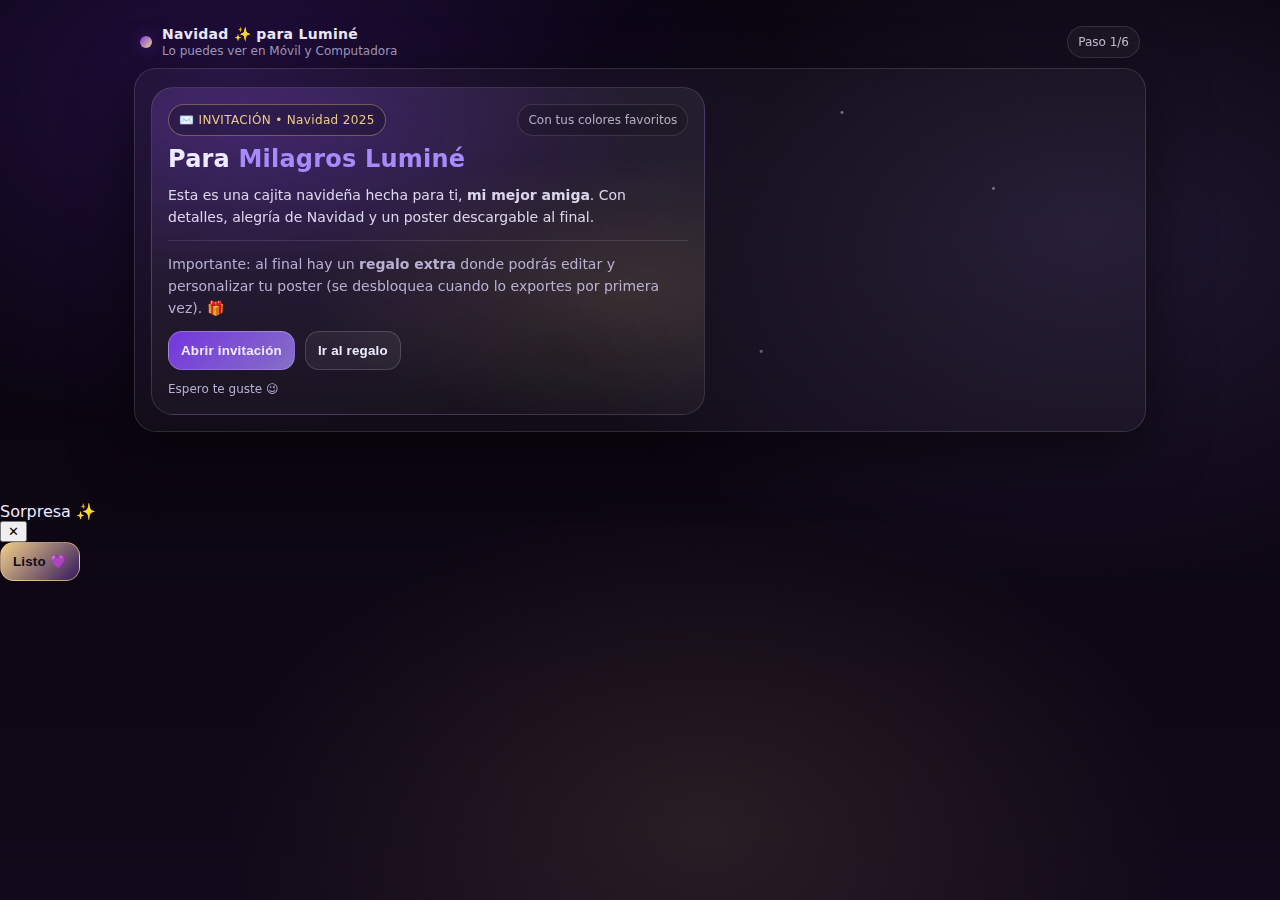
<file: index.html>
<!doctype html>
<html lang="es">
<head>
  <meta charset="utf-8" />
  <meta name="viewport" content="width=device-width,initial-scale=1" />
  <meta name="theme-color" content="#12091a" />
  <title>Para Luminé ✨</title>

  <!-- Open Graph / Social preview (WhatsApp, FB, etc.) -->
  <meta property="og:type" content="website" />
  <meta property="og:title" content="Navidad para Milagros Luminé ✨" />
  <meta property="og:description" content="Una web navideña interactiva con poster descargable 🎄💜" />
  <meta property="og:url" content="https://github.com/RaizorCap/LumineNavidad.git" />
  <meta property="og:image" content="https://github.com/RaizorCap/LumineNavidad.git/social-preview.png" />
  <meta property="og:image:width" content="1200" />
  <meta property="og:image:height" content="630" />

  <!-- Twitter Card -->
  <meta name="twitter:card" content="summary_large_image" />
  <meta name="twitter:title" content="Navidad para Milagros Luminé ✨" />
  <meta name="twitter:description" content="Una web navideña interactiva con poster descargable 🎄💜" />
  <meta name="twitter:image" content="https://github.com/RaizorCap/LumineNavidad.git/social-preview.png" />

  <!-- PWA -->
  <link rel="manifest" href="manifest.webmanifest" />
  <link rel="apple-touch-icon" href="icon-192.png" />
  <meta name="apple-mobile-web-app-capable" content="yes" />
  <meta name="apple-mobile-web-app-status-bar-style" content="black-translucent" />

  <link rel="stylesheet" href="styles.css" />
</head>

<body>
  <div class="wrap">
    <header class="topbar">
      <div class="brand">
        <span class="brandDot" aria-hidden="true"></span>
        <div>
          <div class="brandTitle">Navidad ✨ para Luminé</div>
          <div class="brandSub">Lo puedes ver en Móvil y Computadora</div>
        </div>
      </div>
      <div class="stepPill" id="stepPill">Paso 1/6</div>
    </header>

    <main class="stage" aria-live="polite">
      <div class="snow" aria-hidden="true"></div>

      <!-- PASO 1 -->
      <section class="screen active" data-step="1">
        <div class="grid one">
          <div class="card invitation">
            <div class="sealRow">
              <span class="seal">✉️ INVITACIÓN • Navidad 2025</span>
              <span class="miniTag">Con tus colores favoritos</span>
            </div>

            <h1 class="h1">
              Para <span class="accent">Milagros Luminé</span>
            </h1>

            <p class="p">
              Esta es una cajita navideña hecha para ti, <b>mi mejor amiga</b>.
              Con detalles, alegría de Navidad y un poster descargable al final.
            </p>

            <div class="divider"></div>

            <p class="p soft">
              Importante: al final hay un <b>regalo extra</b> donde podrás editar y personalizar tu poster
              (se desbloquea cuando lo exportes por primera vez). 🎁
            </p>

            <div class="btnRow">
              <button class="btn primary" id="goGift">Abrir invitación</button>
              <button class="btn" id="quickStart">Ir al regalo</button>
            </div>

            <p class="hint">Espero te guste 😉</p>
          </div>

        </div>
      </section>

      <!-- PASO 2 -->
      <section class="screen" data-step="2">
        <div class="grid two">
          <div class="card">
            <h2 class="h1">Un regalo navideño para ti 🎁</h2>
            <p class="p">Toca el regalo para abrirlo. Cuando se abra, se desbloquea lo demás.</p>

            <div class="giftWrap">
              <div class="gift" id="gift" role="button" aria-label="Abrir regalo" tabindex="0">
                <div class="giftLid"></div>
                <div class="giftBox"></div>
                <div class="giftRibbonV"></div>
                <div class="giftRibbonH"></div>
                <div class="giftBow" aria-hidden="true"></div>
              </div>

              <div class="revealBadge" id="revealBadge" aria-hidden="true">
                ✨ Desbloqueado ✨
              </div>
            </div>

            <div class="btnRow">
              <button class="btn gold" id="openGift">Abrir regalo</button>
              <button class="btn" id="skipGift">Ya está abierto →</button>
            </div>

            <p class="hint" id="giftHint">Al abrirlo, pasas al paso 3.</p>
          </div>

          <aside class="card">
            <h2 class="h2">Una regla</h2>
            <p class="p soft">
              La edición/personalización está guardada como “extra”.
              Primero vive la web completa, luego se desbloquea el estudio. ✨
            </p>
          </aside>
        </div>
      </section>

      <!-- PASO 3 -->
      <section class="screen" data-step="3">
        <div class="grid one">
          <div class="card">
            <h2 class="h1">Momentitos para Luminé ✨</h2>
            <p class="p">
              Adelante descubre lo que hay en esta parte.
            </p>

            <div class="microGrid">
              <div class="microCard">
                <div class="microTitle">🎁 Tarjetas sorpresa</div>
                <div class="microSub">Toca una tarjeta para revelar.</div>

                <div class="flipGrid" id="flipGrid">
                  <button class="flipCard" type="button">
                    <span class="flipInner">
                      <span class="flipFront">🎄 Sorpresa 1</span>
                      <span class="flipBack" id="cardBack1"></span>
                    </span>
                  </button>
                  <button class="flipCard" type="button">
                    <span class="flipInner">
                      <span class="flipFront">✨ Sorpresa 2</span>
                      <span class="flipBack" id="cardBack2"></span>
                    </span>
                  </button>
                  <button class="flipCard" type="button">
                    <span class="flipInner">
                      <span class="flipFront">💜 Sorpresa 3</span>
                      <span class="flipBack" id="cardBack3"></span>
                    </span>
                  </button>
                  <button class="flipCard" type="button">
                    <span class="flipInner">
                      <span class="flipFront">🌟 Sorpresa 4</span>
                      <span class="flipBack" id="cardBack4"></span>
                    </span>
                  </button>
                  <button class="flipCard" type="button">
                    <span class="flipInner">
                      <span class="flipFront">☃️ Sorpresa 5</span>
                      <span class="flipBack" id="cardBack5"></span>
                    </span>
                  </button>
                  <button class="flipCard" type="button">
                    <span class="flipInner">
                      <span class="flipFront">🎀 Sorpresa 6</span>
                      <span class="flipBack" id="cardBack6"></span>
                    </span>
                  </button>
                </div>

                
              </div>

              <div class="microCard">
                <div class="microTitle">🧠 Modo UNMSM</div>
                <div class="microSub">Ánimo apoyo y calma eso busco darte.</div>

                <div class="pepTalkBox">
                  <div class="pepTalkOut" id="pepTalkOut">Presiona “Dame ánimo” 💜</div>
                  <div class="btnRow">
                    <button class="btn primary" id="pepTalkBtn">Dame ánimo</button>
                    <button class="btn" id="copyPepTalk">Copiar</button>
                  </div>
                </div>

                <div class="divider"></div>

                <div class="microTitle">🫶 Cuando dudes</div>
                <div class="microSub">Recuerda siempre:.</div>

                <div class="pepTalkBox">
                  <div class="pepTalkOut" id="doubtOut">Presiona “Cuando dudes” ✨</div>
                  <div class="btnRow">
                    <button class="btn gold" id="doubtBtn">Cuando dudes</button>
                    <button class="btn" id="resetDoubts">Reiniciar</button>
                  </div>
                </div>
              </div>
            </div>

            <div class="divider"></div>

            <div class="energyBox">
              <div class="energyTop">
                <div>
                  <div class="microTitle">⚡ Medidor de energía</div>
                  <div class="microSub">¿Cómo está hoy la energía de la Srta. Luminé?</div>
                </div>
                <div class="energyValue" id="energyValue">70%</div>
              </div>

              <input id="energyRange" type="range" min="0" max="100" value="70" />
              <div class="energyLine" id="energyLine">Estás fuerte. A tu ritmo, pero firme. 💜</div>
            </div>

            <div class="btnRow">
              <button class="btn primary" id="goLetter">Seguir → carta y fotos</button>
            </div>
          </div>
        </div>
      </section>

      <!-- PASO 4 -->
      <section class="screen" data-step="4">
        <div class="grid two">
          <div class="card">
            <h2 class="h1">Carta navideña ✨</h2>
            <p class="p">
              Aquí está tu carta. La edición se desbloquea al final (cuando exportes el poster por primera vez).
            </p>

            <div class="lockBanner">
              🔒 Edición bloqueada por ahora — se desbloquea al final como regalo extra.
            </div>

            <div class="photos">
              <div class="photoCard">
                <div class="photoHead">
                  <div class="photoTitle">📷 Luminé</div>
                  <div class="photoMeta"></div>
                </div>
                <img class="photo" id="imgLumine" alt="Foto de Luminé" />
                <div class="fileRow">
                  <input type="file" id="fileLumine" accept="image/*" class="lockable" disabled />
                </div>

                <label class="switchRow">
                  <input type="checkbox" id="enhanceLumine" class="lockable" checked disabled />
                  <span>Realzar foto de Luminé (suave)</span>
                </label>
              </div>

              <div class="photoCard">
                <div class="photoHead">
                  <div class="photoTitle">📷 Yo</div>
                  <div class="photoMeta"></div>
                </div>
                <img class="photo" id="imgMe" alt="Mi foto" />
                <div class="fileRow">
                  <input type="file" id="fileMe" accept="image/*" class="lockable" disabled />
                </div>
              </div>
            </div>

            <div class="divider"></div>

            <div class="formGrid">
              <div>
                <label class="label">Firma</label>
                <input class="input lockable" id="fromName" disabled />
              </div>
              <div>
                <label class="label">Frase revelación</label>
                <input class="input lockable" id="revealLine" disabled />
              </div>
            </div>

            <div class="formGrid mt12">
              <div>
                <label class="label">Meta/carrera (opcional)</label>
                <input class="input lockable" id="goalLine" disabled />
              </div>
              <div>
                <label class="label">Sello corto</label>
                <input class="input lockable" id="sealLine" disabled />
              </div>
            </div>

            <label class="switchRow">
              <input type="checkbox" id="srtaMode" class="lockable" checked disabled />
              <span>Usar sello “Srta. Luminé” en el poster</span>
            </label>

            <label class="label mt12">Mensaje largo</label>
            <textarea id="message" class="textarea lockable" disabled></textarea>

            <div class="btnRow">
              <button class="btn primary" id="goPoster">Ir al poster</button>
            </div>
          </div>

          <aside class="card">
            <h2 class="h2">Frases (para el poster)</h2>
            <p class="p soft">Se verán en el poster final. Por ahora solo lectura:</p>

            <div class="phrases">
              <div class="phraseRow"><span class="chip">1</span><input class="input lockable" id="phrase1" disabled /></div>
              <div class="phraseRow"><span class="chip">2</span><input class="input lockable" id="phrase2" disabled /></div>
              <div class="phraseRow"><span class="chip">3</span><input class="input lockable" id="phrase3" disabled /></div>
              <div class="phraseRow"><span class="chip">4</span><input class="input lockable" id="phrase4" disabled /></div>
            </div>
          </aside>
        </div>
      </section>

      <!-- PASO 5 -->
      <section class="screen" data-step="5">
        <div class="grid one">
          <div class="card">
            <h2 class="h1">Poster descargable 🎄</h2>
            <p class="p">
              Presiona <b>Generar</b> para actualizar el poster.
              Luego puedes <b>Descargar</b> o <b>Compartir</b>.
              Al exportarlo por primera vez, se desbloquea el <b>regalo extra</b>.
            </p>

            <div class="canvasWrap">
              <canvas id="poster" width="1200" height="1600" aria-label="Poster navideño"></canvas>
            </div>

            <div class="btnRow">
              <button class="btn primary" id="genPoster">Generar</button>
              <button class="btn gold" id="downloadPoster">Descargar PNG</button>
              <button class="btn" id="sharePoster">Compartir</button>
              <button class="btn" id="backToLetter">Volver</button>
            </div>

            <div class="bonusLocked" id="bonusLocked">
              🔒 Regalo extra (edición) se desbloquea después de la primera exportación.
            </div>

            <div class="btnRow">
              <button class="btn primary" id="goBonus" style="display:none;">🎁 Abrir regalo extra: Estudio de edición</button>
            </div>

            <div class="shareHint" id="shareHint" aria-live="polite"></div>
          </div>
        </div>
      </section>

      <!-- PASO 6 -->
      <section class="screen" data-step="6">
        <div class="grid two">
          <div class="card">
            <h2 class="h1">🎁 Regalo extra: Estudio de edición</h2>
            <p class="p">Aquí ya puedes personalizar y todo saldrá reflejado en la imagen descargable.</p>

            <div class="divider"></div>

            <div class="formGrid">
              <div>
                <label class="label">Nombre en el poster</label>
                <input class="input" id="displayNameBonus" />
              </div>
              <div>
                <label class="label">Firma</label>
                <input class="input" id="fromNameBonus" />
              </div>
            </div>

            <div class="formGrid mt12">
              <div>
                <label class="label">Frase revelación</label>
                <input class="input" id="revealLineBonus" />
              </div>
              <div>
                <label class="label">Meta/carrera</label>
                <input class="input" id="goalLineBonus" />
              </div>
            </div>

            <div class="formGrid mt12">
              <div>
                <label class="label">Sello corto</label>
                <input class="input" id="sealLineBonus" />
              </div>
              <div>
                <label class="label">Nivel de brillo (0–100)</label>
                <input class="input" id="glitterBonus" type="number" min="0" max="100" />
              </div>
            </div>

            <div class="formGrid mt12">
              <div>
                <label class="label">Nombre de la gatita (opcional)</label>
                <input class="input" id="catNameBonus" placeholder="Ej: Mishi / Luna / (lo que quieras)" />
              </div>
              <div></div>
            </div>

            <label class="switchRow">
              <input type="checkbox" id="srtaModeBonus" />
              <span>Usar “Srta. Luminé”</span>
            </label>

            <label class="switchRow">
              <input type="checkbox" id="pawModeBonus" />
              <span>Activar huellitas 🐾</span>
            </label>

            <label class="switchRow">
              <input type="checkbox" id="enhanceLumineBonus" />
              <span>Realzar foto de Luminé (suave)</span>
            </label>

            <div class="divider"></div>

            <label class="label">Tu frase de apoyo</label>
            <textarea class="textarea" id="promiseBonus"></textarea>

            <label class="label mt12">Mensaje largo</label>
            <textarea class="textarea" id="messageBonus"></textarea>

            <div class="divider"></div>

            <h3 class="h2">Frases cortas</h3>
            <div class="phrases">
              <div class="phraseRow"><span class="chip">1</span><input class="input" id="phrase1Bonus" /></div>
              <div class="phraseRow"><span class="chip">2</span><input class="input" id="phrase2Bonus" /></div>
              <div class="phraseRow"><span class="chip">3</span><input class="input" id="phrase3Bonus" /></div>
              <div class="phraseRow"><span class="chip">4</span><input class="input" id="phrase4Bonus" /></div>
            </div>

            <div class="divider"></div>

            <h3 class="h2">Cambiar fotos (opcional)</h3>
            <div class="photos">
              <div class="photoCard">
                <div class="photoHead"><div class="photoTitle">📷 Luminé</div><div class="photoMeta">1:1</div></div>
                <div class="fileRow"><input type="file" id="fileLumineBonus" accept="image/*" /></div>
              </div>
              <div class="photoCard">
                <div class="photoHead"><div class="photoTitle">📷 Yo</div><div class="photoMeta">1:1</div></div>
                <div class="fileRow"><input type="file" id="fileMeBonus" accept="image/*" /></div>
              </div>
            </div>

            <div class="btnRow">
              <button class="btn primary" id="backToPoster">Volver al poster</button>
            </div>
          </div>

          <aside class="card">
            <h2 class="h2">¿Qué se actualiza?</h2>
            <ul class="list">
              <li>Nombre en poster, firma, frases y mensaje</li>
              <li>Promesa de amistad</li>
              <li>Brillo + huellitas + nombre de gatita</li>
              <li>Fotos (si quiere jugar)</li>
            </ul>
          </aside>
        </div>
      </section>

      
    </main>
  </div>

  <!-- Modal: Tarjetas sorpresa -->
<div class="modal" id="surpriseModal" aria-hidden="true">
  <div class="modalDialog" role="dialog" aria-modal="true" aria-labelledby="surpriseModalTitle">
    <div class="modalHead">
      <div class="modalTitle" id="surpriseModalTitle">Sorpresa ✨</div>
      <button class="modalClose" id="surpriseModalClose" type="button" aria-label="Cerrar">✕</button>
    </div>

    <div class="modalBody" id="surpriseModalBody"></div>

    <div class="modalActions">
      <button class="btn gold" id="surpriseModalOk" type="button">Listo 💜</button>
    </div>
  </div>
</div>

  <script src="app.js"></script>
    

</body>
</html>
</file>
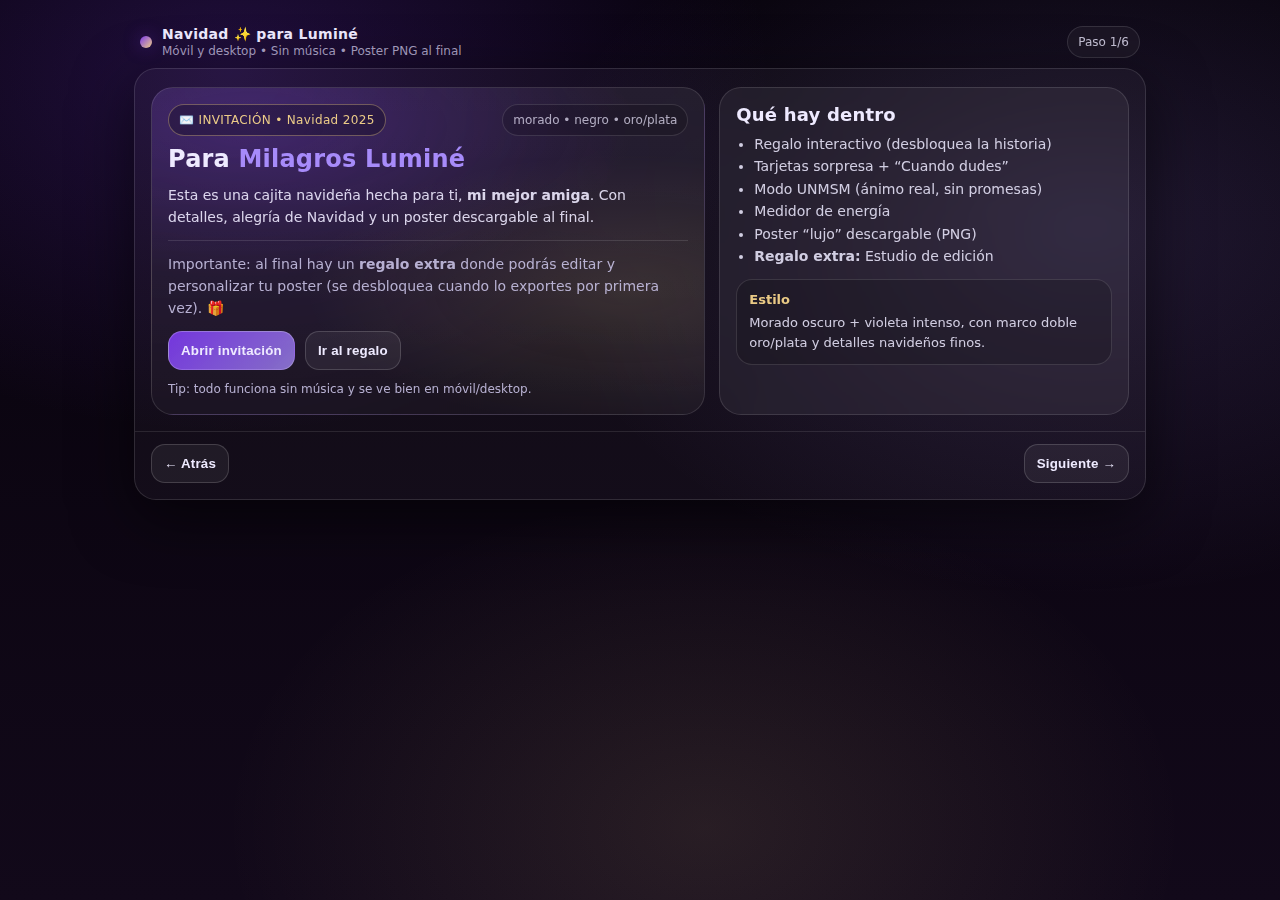
<file: index2.html>
<!doctype html>
<html lang="es">
<head>
  <meta charset="utf-8" />
  <meta name="viewport" content="width=device-width,initial-scale=1" />
  <meta name="theme-color" content="#12091a" />
  <title>Navidad para Luminé ✨</title>
  <link rel="stylesheet" href="styles.css" />
</head>
<body>
  <div class="wrap">
    <header class="topbar">
      <div class="brand">
        <span class="brandDot" aria-hidden="true"></span>
        <div>
          <div class="brandTitle">Navidad ✨ para Luminé</div>
          <div class="brandSub">Móvil y desktop • Sin música • Poster PNG al final</div>
        </div>
      </div>
      <div class="stepPill" id="stepPill">Paso 1/6</div>
    </header>

    <main class="stage" aria-live="polite">
      <div class="snow" aria-hidden="true"></div>

      <!-- PASO 1 -->
      <section class="screen active" data-step="1">
        <div class="grid">
          <div class="card invitation">
            <div class="sealRow">
              <span class="seal">✉️ INVITACIÓN • Navidad 2025</span>
              <span class="miniTag">morado • negro • oro/plata</span>
            </div>

            <h1 class="h1">
              Para <span class="accent">Milagros Luminé</span>
            </h1>

            <p class="p">
              Esta es una cajita navideña hecha para ti, <b>mi mejor amiga</b>.
              Con detalles, alegría de Navidad y un poster descargable al final.
            </p>

            <div class="divider"></div>

            <p class="p soft">
              Importante: al final hay un <b>regalo extra</b> donde podrás editar y personalizar tu poster
              (se desbloquea cuando lo exportes por primera vez). 🎁
            </p>

            <div class="btnRow">
              <button class="btn primary" id="goGift">Abrir invitación</button>
              <button class="btn" id="quickStart">Ir al regalo</button>
            </div>

            <p class="hint">Tip: todo funciona sin música y se ve bien en móvil/desktop.</p>
          </div>

          <aside class="card">
            <h2 class="h2">Qué hay dentro</h2>
            <ul class="list">
              <li>Regalo interactivo (desbloquea la historia)</li>
              <li>Tarjetas sorpresa + “Cuando dudes”</li>
              <li>Modo UNMSM (ánimo real, sin promesas)</li>
              <li>Medidor de energía</li>
              <li>Poster “lujo” descargable (PNG)</li>
              <li><b>Regalo extra:</b> Estudio de edición</li>
            </ul>

            <div class="note">
              <div class="noteTitle">Estilo</div>
              <div class="noteText">
                Morado oscuro + violeta intenso, con marco doble oro/plata y detalles navideños finos.
              </div>
            </div>
          </aside>
        </div>
      </section>

      <!-- PASO 2 -->
      <section class="screen" data-step="2">
        <div class="grid">
          <div class="card">
            <h2 class="h1">Un regalo navideño para ti 🎁</h2>
            <p class="p">Toca el regalo para abrirlo. Cuando se abra, se desbloquea lo demás.</p>

            <div class="giftWrap">
              <div class="gift" id="gift" role="button" aria-label="Abrir regalo" tabindex="0">
                <div class="giftLid"></div>
                <div class="giftBox"></div>
                <div class="giftRibbonV"></div>
                <div class="giftRibbonH"></div>
                <div class="giftBow" aria-hidden="true"></div>
              </div>

              <div class="revealBadge" id="revealBadge" aria-hidden="true">
                ✨ Desbloqueado ✨
              </div>
            </div>

            <div class="btnRow">
              <button class="btn gold" id="openGift">Abrir regalo</button>
              <button class="btn" id="skipGift">Ya está abierto →</button>
            </div>

            <p class="hint" id="giftHint">Al abrirlo, pasas al paso 3.</p>
          </div>

          <aside class="card">
            <h2 class="h2">Una regla</h2>
            <p class="p soft">
              La edición/personalización está guardada como “extra”.
              Primero vive la web completa, luego se desbloquea el estudio. ✨
            </p>
          </aside>
        </div>
      </section>

      <!-- PASO 3 -->
      <section class="screen" data-step="3">
        <div class="grid">
          <div class="card">
            <h2 class="h1">Momentitos para Luminé ✨</h2>
            <p class="p">
              Tarjetitas sorpresa, ánimo para estudiar, y un botón especial “cuando dudes”.
            </p>

            <div class="microGrid">
              <div class="microCard">
                <div class="microTitle">🎁 Tarjetas sorpresa</div>
                <div class="microSub">Toca una tarjeta para revelar.</div>

                <div class="flipGrid" id="flipGrid">
                  <button class="flipCard" type="button">
                    <span class="flipInner">
                      <span class="flipFront">🎄 Sorpresa 1</span>
                      <span class="flipBack" id="cardBack1"></span>
                    </span>
                  </button>
                  <button class="flipCard" type="button">
                    <span class="flipInner">
                      <span class="flipFront">✨ Sorpresa 2</span>
                      <span class="flipBack" id="cardBack2"></span>
                    </span>
                  </button>
                  <button class="flipCard" type="button">
                    <span class="flipInner">
                      <span class="flipFront">💜 Sorpresa 3</span>
                      <span class="flipBack" id="cardBack3"></span>
                    </span>
                  </button>
                  <button class="flipCard" type="button">
                    <span class="flipInner">
                      <span class="flipFront">🌟 Sorpresa 4</span>
                      <span class="flipBack" id="cardBack4"></span>
                    </span>
                  </button>
                  <button class="flipCard" type="button">
                    <span class="flipInner">
                      <span class="flipFront">☃️ Sorpresa 5</span>
                      <span class="flipBack" id="cardBack5"></span>
                    </span>
                  </button>
                  <button class="flipCard" type="button">
                    <span class="flipInner">
                      <span class="flipFront">🎀 Sorpresa 6</span>
                      <span class="flipBack" id="cardBack6"></span>
                    </span>
                  </button>
                </div>

                <div class="btnRow">
                  <button class="btn" id="resetCards">Reiniciar tarjetas</button>
                </div>
              </div>

              <div class="microCard">
                <div class="microTitle">🧠 Modo UNMSM</div>
                <div class="microSub">Ánimo real (sin promesas): apoyo y calma.</div>

                <div class="pepTalkBox">
                  <div class="pepTalkOut" id="pepTalkOut">Presiona “Dame ánimo” 💜</div>
                  <div class="btnRow">
                    <button class="btn primary" id="pepTalkBtn">Dame ánimo</button>
                    <button class="btn" id="copyPepTalk">Copiar</button>
                  </div>
                </div>

                <div class="divider"></div>

                <div class="microTitle">🫶 Cuando dudes</div>
                <div class="microSub">Cumplidos reales (sin repetir hasta agotarse).</div>

                <div class="pepTalkBox">
                  <div class="pepTalkOut" id="doubtOut">Presiona “Cuando dudes” ✨</div>
                  <div class="btnRow">
                    <button class="btn gold" id="doubtBtn">Cuando dudes</button>
                    <button class="btn" id="resetDoubts">Reiniciar</button>
                  </div>
                </div>
              </div>
            </div>

            <div class="divider"></div>

            <div class="energyBox">
              <div class="energyTop">
                <div>
                  <div class="microTitle">⚡ Medidor de energía</div>
                  <div class="microSub">¿Cómo está hoy la energía de la Srta. Luminé?</div>
                </div>
                <div class="energyValue" id="energyValue">70%</div>
              </div>

              <input id="energyRange" type="range" min="0" max="100" value="70" />
              <div class="energyLine" id="energyLine">Estás fuerte. A tu ritmo, pero firme. 💜</div>
            </div>

            <div class="btnRow">
              <button class="btn primary" id="goLetter">Seguir → carta y fotos</button>
            </div>
          </div>

          <aside class="card">
            <h2 class="h2">Detalle gatuno 🐾</h2>
            <p class="p soft">
              Adoptó una gatita de la calle. En el poster final hay un modo opcional de “huellitas”.
              Se activa en el estudio de edición (regalo extra).
            </p>
          </aside>
        </div>
      </section>

      <!-- PASO 4 -->
      <section class="screen" data-step="4">
        <div class="grid">
          <div class="card">
            <h2 class="h1">Carta navideña ✨</h2>
            <p class="p">
              Aquí está tu carta. La edición se desbloquea al final (cuando exportes el poster por primera vez).
            </p>

            <div class="lockBanner">
              🔒 Edición bloqueada por ahora — se desbloquea al final como regalo extra.
            </div>

            <div class="photos">
              <div class="photoCard">
                <div class="photoHead">
                  <div class="photoTitle">📷 Luminé (Milagros)</div>
                  <div class="photoMeta">1:1 • bordes redondeados</div>
                </div>
                <img class="photo" id="imgLumine" alt="Foto de Luminé" />
                <div class="fileRow">
                  <input type="file" id="fileLumine" accept="image/*" class="lockable" disabled />
                </div>

                <label class="switchRow">
                  <input type="checkbox" id="enhanceLumine" class="lockable" checked disabled />
                  <span>Realzar foto de Luminé (suave)</span>
                </label>
              </div>

              <div class="photoCard">
                <div class="photoHead">
                  <div class="photoTitle">📷 Yo</div>
                  <div class="photoMeta">1:1 • bordes redondeados</div>
                </div>
                <img class="photo" id="imgMe" alt="Mi foto" />
                <div class="fileRow">
                  <input type="file" id="fileMe" accept="image/*" class="lockable" disabled />
                </div>
              </div>
            </div>

            <div class="divider"></div>

            <div class="formGrid">
              <div>
                <label class="label">Firma</label>
                <input class="input lockable" id="fromName" disabled />
              </div>
              <div>
                <label class="label">Frase revelación</label>
                <input class="input lockable" id="revealLine" disabled />
              </div>
            </div>

            <div class="formGrid mt12">
              <div>
                <label class="label">Meta/carrera (opcional)</label>
                <input class="input lockable" id="goalLine" disabled />
              </div>
              <div>
                <label class="label">Sello corto</label>
                <input class="input lockable" id="sealLine" disabled />
              </div>
            </div>

            <label class="switchRow">
              <input type="checkbox" id="srtaMode" class="lockable" checked disabled />
              <span>Usar sello “Srta. Luminé” en el poster</span>
            </label>

            <label class="label mt12">Mensaje largo</label>
            <textarea id="message" class="textarea lockable" disabled></textarea>

            <div class="btnRow">
              <button class="btn primary" id="goPoster">Ir al poster</button>
            </div>
          </div>

          <aside class="card">
            <h2 class="h2">Frases (para el poster)</h2>
            <p class="p soft">Se verán en el poster final. Por ahora solo lectura:</p>

            <div class="phrases">
              <div class="phraseRow"><span class="chip">1</span><input class="input lockable" id="phrase1" disabled /></div>
              <div class="phraseRow"><span class="chip">2</span><input class="input lockable" id="phrase2" disabled /></div>
              <div class="phraseRow"><span class="chip">3</span><input class="input lockable" id="phrase3" disabled /></div>
              <div class="phraseRow"><span class="chip">4</span><input class="input lockable" id="phrase4" disabled /></div>
            </div>
          </aside>
        </div>
      </section>

      <!-- PASO 5 -->
      <section class="screen" data-step="5">
        <div class="grid">
          <div class="card">
            <h2 class="h1">Poster “lujo” descargable 🎄</h2>
            <p class="p">
              Presiona <b>Generar</b> para actualizar el poster.
              Luego puedes <b>Descargar</b> o <b>Compartir</b>.
              Al exportarlo por primera vez, se desbloquea el <b>regalo extra</b>.
            </p>

            <div class="canvasWrap">
              <canvas id="poster" width="1200" height="1600" aria-label="Poster navideño"></canvas>
            </div>

            <div class="btnRow">
              <button class="btn primary" id="genPoster">Generar</button>
              <button class="btn gold" id="downloadPoster">Descargar PNG</button>
              <button class="btn" id="sharePoster">Compartir</button>
              <button class="btn" id="backToLetter">Volver</button>
            </div>

            <div class="bonusLocked" id="bonusLocked">
              🔒 Regalo extra (edición) se desbloquea después de la primera exportación.
            </div>

            <div class="btnRow">
              <button class="btn primary" id="goBonus" style="display:none;">🎁 Abrir regalo extra: Estudio de edición</button>
            </div>

            <div class="shareHint" id="shareHint" aria-live="polite"></div>
          </div>

          <aside class="card">
            <h2 class="h2">Contenido en el poster</h2>
            <ul class="list">
              <li>Marco doble oro/plata + guirnalda</li>
              <li>2 fotos por defecto (lumine.jpeg / rube.jpg)</li>
              <li>Promesa de amistad + mensaje largo</li>
              <li>Frases cortas decorativas</li>
              <li>Opcional: huellitas por la gatita 🐾 (bonus)</li>
            </ul>
          </aside>
        </div>
      </section>

      <!-- PASO 6 -->
      <section class="screen" data-step="6">
        <div class="grid">
          <div class="card">
            <h2 class="h1">🎁 Regalo extra: Estudio de edición</h2>
            <p class="p">Aquí ya puedes personalizar y todo saldrá reflejado en la imagen descargable.</p>

            <div class="divider"></div>

            <div class="formGrid">
              <div>
                <label class="label">Nombre en el poster</label>
                <input class="input" id="displayNameBonus" />
              </div>
              <div>
                <label class="label">Firma</label>
                <input class="input" id="fromNameBonus" />
              </div>
            </div>

            <div class="formGrid mt12">
              <div>
                <label class="label">Frase revelación</label>
                <input class="input" id="revealLineBonus" />
              </div>
              <div>
                <label class="label">Meta/carrera</label>
                <input class="input" id="goalLineBonus" />
              </div>
            </div>

            <div class="formGrid mt12">
              <div>
                <label class="label">Sello corto</label>
                <input class="input" id="sealLineBonus" />
              </div>
              <div>
                <label class="label">Nivel de brillo (0–100)</label>
                <input class="input" id="glitterBonus" type="number" min="0" max="100" />
              </div>
            </div>

            <div class="formGrid mt12">
              <div>
                <label class="label">Nombre de la gatita (opcional)</label>
                <input class="input" id="catNameBonus" placeholder="Ej: Mishi / Luna / (lo que quieras)" />
              </div>
              <div></div>
            </div>

            <label class="switchRow">
              <input type="checkbox" id="srtaModeBonus" />
              <span>Usar “Srta. Luminé”</span>
            </label>

            <label class="switchRow">
              <input type="checkbox" id="pawModeBonus" />
              <span>Activar huellitas 🐾</span>
            </label>

            <label class="switchRow">
              <input type="checkbox" id="enhanceLumineBonus" />
              <span>Realzar foto de Luminé (suave)</span>
            </label>

            <div class="divider"></div>

            <label class="label">Tu frase de apoyo (promesa de amistad)</label>
            <textarea class="textarea" id="promiseBonus"></textarea>

            <label class="label mt12">Mensaje largo</label>
            <textarea class="textarea" id="messageBonus"></textarea>

            <div class="divider"></div>

            <h3 class="h2">Frases cortas</h3>
            <div class="phrases">
              <div class="phraseRow"><span class="chip">1</span><input class="input" id="phrase1Bonus" /></div>
              <div class="phraseRow"><span class="chip">2</span><input class="input" id="phrase2Bonus" /></div>
              <div class="phraseRow"><span class="chip">3</span><input class="input" id="phrase3Bonus" /></div>
              <div class="phraseRow"><span class="chip">4</span><input class="input" id="phrase4Bonus" /></div>
            </div>

            <div class="divider"></div>

            <h3 class="h2">Cambiar fotos (opcional)</h3>
            <div class="photos">
              <div class="photoCard">
                <div class="photoHead"><div class="photoTitle">📷 Luminé</div><div class="photoMeta">1:1</div></div>
                <div class="fileRow"><input type="file" id="fileLumineBonus" accept="image/*" /></div>
              </div>
              <div class="photoCard">
                <div class="photoHead"><div class="photoTitle">📷 Yo</div><div class="photoMeta">1:1</div></div>
                <div class="fileRow"><input type="file" id="fileMeBonus" accept="image/*" /></div>
              </div>
            </div>

            <div class="btnRow">
              <button class="btn primary" id="backToPoster">Volver al poster</button>
            </div>
          </div>

          <aside class="card">
            <h2 class="h2">Qué se actualiza</h2>
            <ul class="list">
              <li>Nombre en poster, firma, frases y mensaje</li>
              <li>Promesa de amistad</li>
              <li>Brillo + huellitas + nombre de gatita</li>
              <li>Fotos (si quiere jugar)</li>
            </ul>
          </aside>
        </div>
      </section>

      <section class="navBar">
        <button class="btn" id="prev">← Atrás</button>
        <button class="btn" id="next">Siguiente →</button>
      </section>
    </main>
  </div>

  <script src="app.js"></script>
</body>
</html>
</file>
<file: styles.css>
:root{
  --bg0:#06020a;
  --bg1:#12091a;
  --ink:#eeeaff;
  --muted:#c3bddf;

  --purple:#7c3aed;
  --purple2:#a78bfa;
  --gold:#f6d58b;
  --silver:#d7d7e3;

  --card: rgba(255,255,255,.055);
  --stroke: rgba(255,255,255,.12);

  --shadow: 0 18px 60px rgba(0,0,0,.55);
  --r: 22px;
}

*{ box-sizing:border-box; }
html,body{ height:100%; }

body{
  margin:0;
  color:var(--ink);
  font-family: ui-sans-serif, system-ui, -apple-system, Segoe UI, Roboto, Arial;
  background:
    radial-gradient(900px 600px at 18% 8%, rgba(124,58,237,.22), transparent 60%),
    radial-gradient(900px 600px at 85% 25%, rgba(167,139,250,.15), transparent 62%),
    radial-gradient(800px 560px at 55% 92%, rgba(246,213,139,.10), transparent 60%),
    linear-gradient(180deg, var(--bg0), var(--bg1));
  overflow-x:hidden;
}

.wrap{
  max-width: 1040px;
  margin: 0 auto;
  padding: 16px 14px 70px;
}

.topbar{
  display:flex;
  align-items:center;
  justify-content:space-between;
  gap:12px;
  padding: 10px 6px;
}
.brand{ display:flex; align-items:center; gap:10px; }
.brandDot{
  width:12px;height:12px;border-radius:99px;
  background: linear-gradient(135deg, var(--purple), var(--gold));
  box-shadow: 0 0 18px rgba(124,58,237,.40);
}
.brandTitle{ font-weight:900; font-size: 14px; letter-spacing:.3px; }
.brandSub{ color: rgba(195,189,223,.85); font-size: 12px; margin-top: 2px; }

.stepPill{
  font-size:12px;
  color: rgba(238,234,255,.80);
  border: 1px solid var(--stroke);
  background: rgba(255,255,255,.04);
  padding: 8px 10px;
  border-radius: 999px;
  backdrop-filter: blur(10px);
}

.stage{
  position:relative;
  border: 1px solid var(--stroke);
  background: rgba(255,255,255,.03);
  border-radius: var(--r);
  box-shadow: var(--shadow);
  overflow:hidden;
}

.snow{
  position:absolute; inset:0;
  pointer-events:none;
  opacity:.55;
  background-image:
    radial-gradient(circle at 10% 15%, rgba(255,255,255,.8) 0 1px, transparent 2px),
    radial-gradient(circle at 45% 25%, rgba(255,255,255,.7) 0 1px, transparent 2px),
    radial-gradient(circle at 70% 12%, rgba(255,255,255,.7) 0 1px, transparent 2px),
    radial-gradient(circle at 85% 33%, rgba(255,255,255,.65) 0 1px, transparent 2px),
    radial-gradient(circle at 25% 60%, rgba(255,255,255,.55) 0 1px, transparent 2px),
    radial-gradient(circle at 62% 78%, rgba(255,255,255,.6) 0 1px, transparent 2px);
  animation: drift 10s linear infinite;
}
@keyframes drift{
  0%{ transform: translateY(-10px); }
  100%{ transform: translateY(18px); }
}
@media (prefers-reduced-motion: reduce){
  .snow{ animation:none; }
  .giftLid, .giftBox{ transition:none !important; }
  .flipInner{ transition:none !important; }
}

.screen{ display:none; padding: 18px 16px 16px; position:relative; }
.screen.active{ display:block; }

.grid{
  display:grid;
  grid-template-columns: 1.15fr .85fr;
  gap: 14px;
  align-items:stretch;
}
@media (max-width: 860px){
  .grid{ grid-template-columns: 1fr; }
  .topbar{ flex-direction:column; align-items:flex-start; }
}

.card{
  border: 1px solid var(--stroke);
  background: var(--card);
  border-radius: var(--r);
  padding: 16px;
  backdrop-filter: blur(12px);
}

.invitation{
  background:
    radial-gradient(620px 240px at 18% 12%, rgba(124,58,237,.22), transparent 62%),
    radial-gradient(520px 220px at 86% 62%, rgba(246,213,139,.12), transparent 62%),
    linear-gradient(180deg, rgba(255,255,255,.06), rgba(255,255,255,.03));
}

.sealRow{
  display:flex;
  justify-content:space-between;
  gap:10px;
  flex-wrap:wrap;
  margin-bottom: 10px;
}
.seal{
  display:inline-flex;
  align-items:center;
  gap:8px;
  padding:8px 10px;
  border-radius: 999px;
  background: rgba(0,0,0,.25);
  border: 1px solid rgba(246,213,139,.35);
  color: rgba(246,213,139,.95);
  font-size:12px;
  letter-spacing:.35px;
}
.miniTag{
  font-size:12px;
  color: rgba(238,234,255,.7);
  border: 1px solid rgba(255,255,255,.12);
  padding: 8px 10px;
  border-radius: 999px;
  background: rgba(0,0,0,.14);
}

.h1{ margin:0 0 10px; font-size: 24px; line-height:1.15; letter-spacing:.2px; }
.h2{ margin:0 0 8px; font-size: 18px; letter-spacing:.2px; }
.p{ margin:0 0 10px; line-height:1.58; font-size: 14px; color: rgba(238,234,255,.90); }
.p.soft{ color: rgba(195,189,223,.92); }
.accent{ color: var(--purple2); }

.divider{ height:1px; background: rgba(255,255,255,.12); margin: 12px 0; }

.hint{
  margin: 10px 0 0;
  font-size: 12px;
  color: rgba(195,189,223,.92);
  line-height:1.5;
}

.list{ margin: 0; padding-left: 18px; color: rgba(238,234,255,.86); line-height:1.6; font-size: 14px; }

.note{
  margin-top: 12px;
  border: 1px solid rgba(255,255,255,.12);
  border-radius: 16px;
  padding: 12px;
  background: rgba(0,0,0,.16);
}
.noteTitle{
  font-weight:800;
  font-size: 13px;
  color: rgba(246,213,139,.95);
  margin-bottom: 6px;
}
.noteText{ font-size: 13px; color: rgba(238,234,255,.86); line-height:1.5; }

.lockBanner{
  border: 1px solid rgba(246,213,139,.18);
  background: rgba(0,0,0,.20);
  color: rgba(246,213,139,.92);
  border-radius: 16px;
  padding: 10px 12px;
  font-weight: 800;
  font-size: 12px;
  margin-top: 10px;
}
.bonusLocked{
  margin-top: 12px;
  border: 1px solid rgba(255,255,255,.12);
  border-radius: 16px;
  padding: 12px;
  background: rgba(0,0,0,.16);
  color: rgba(195,189,223,.92);
  font-weight:800;
  font-size: 12px;
  line-height:1.5;
}

.btnRow{ display:flex; gap:10px; flex-wrap:wrap; margin-top: 12px; }
.btn{
  border: 1px solid rgba(255,255,255,.16);
  background: rgba(255,255,255,.06);
  color: var(--ink);
  padding: 11px 12px;
  border-radius: 14px;
  cursor:pointer;
  font-weight:800;
  letter-spacing:.2px;
  transition: transform .08s ease, background .15s ease, border-color .15s ease;
}
.btn:hover{ background: rgba(255,255,255,.09); border-color: rgba(255,255,255,.22); }
.btn:active{ transform: translateY(1px) scale(.99); }
.btn.primary{
  background: linear-gradient(135deg, rgba(124,58,237,.92), rgba(167,139,250,.76));
  border-color: rgba(255,255,255,.22);
}
.btn.gold{
  background: linear-gradient(135deg, rgba(246,213,139,.98), rgba(124,58,237,.34));
  color: #140a1c;
  border-color: rgba(246,213,139,.55);
}

.giftWrap{ display:grid; place-items:center; min-height: 280px; position:relative; }
.gift{
  position:relative;
  width: 200px;
  height: 168px;
  transform: translateY(4px);
  outline:none;
}
.gift:focus-visible{ box-shadow: 0 0 0 3px rgba(167,139,250,.35); border-radius: 18px; }
.giftBox{
  position:absolute; bottom:0; left:0; right:0;
  height: 126px;
  border-radius: 18px;
  background: linear-gradient(180deg, rgba(124,58,237,.86), rgba(30,12,45,.92));
  border: 1px solid rgba(255,255,255,.16);
  box-shadow: 0 20px 60px rgba(0,0,0,.55);
  transition: transform .35s ease;
}
.giftLid{
  position:absolute; top: 10px; left: -6px; right:-6px;
  height: 56px;
  border-radius: 16px;
  background: linear-gradient(180deg, rgba(167,139,250,.92), rgba(124,58,237,.72));
  border: 1px solid rgba(255,255,255,.16);
  transform-origin: left bottom;
  transition: transform .55s cubic-bezier(.2,.9,.1,1);
  box-shadow: 0 14px 35px rgba(0,0,0,.45);
}
.giftRibbonV, .giftRibbonH{
  position:absolute;
  background: linear-gradient(180deg, rgba(246,213,139,.98), rgba(215,215,227,.75));
  box-shadow: 0 0 18px rgba(246,213,139,.15);
}
.giftRibbonV{ width: 18px; top: 18px; bottom: 0; left: 50%; transform: translateX(-50%); border-radius: 10px; }
.giftRibbonH{ height: 18px; left:0; right:0; top: 60px; border-radius: 10px; }
.giftBow{
  position:absolute; top: 2px; left: 50%; transform: translateX(-50%);
  width: 56px; height: 30px;
  background:
    radial-gradient(circle at 25% 50%, rgba(246,213,139,.98) 0 12px, transparent 13px),
    radial-gradient(circle at 75% 50%, rgba(246,213,139,.98) 0 12px, transparent 13px),
    radial-gradient(circle at 50% 72%, rgba(246,213,139,.98) 0 6px, transparent 7px);
  filter: drop-shadow(0 10px 16px rgba(0,0,0,.35));
  opacity:.95;
}
.gift.open .giftLid{ transform: rotate(-26deg) translate(-24px, -14px); }
.gift.open .giftBox{ transform: translateY(6px); }

.revealBadge{
  position:absolute;
  bottom: 22px;
  padding: 10px 12px;
  border-radius: 999px;
  border: 1px solid rgba(255,255,255,.14);
  background: rgba(0,0,0,.25);
  color: rgba(246,213,139,.95);
  font-size: 12px;
  letter-spacing:.25px;
  opacity:0;
  transform: translateY(8px);
  transition: opacity .25s ease, transform .25s ease;
}
.revealBadge.show{ opacity:1; transform: translateY(0); }

.microGrid{
  display:grid;
  grid-template-columns: 1.1fr .9fr;
  gap: 12px;
  margin-top: 10px;
}
@media (max-width: 880px){
  .microGrid{ grid-template-columns: 1fr; }
}
.microCard{
  border: 1px solid rgba(255,255,255,.14);
  background: rgba(0,0,0,.16);
  border-radius: 18px;
  padding: 12px;
}
.microTitle{ font-weight:900; color: rgba(238,234,255,.92); font-size: 14px; }
.microSub{ color: rgba(195,189,223,.92); font-size: 12px; margin-top: 4px; line-height:1.5; }

/* Tarjetas */
.flipGrid{
  display:grid;
  grid-template-columns: repeat(2, minmax(0, 1fr));
  gap: 10px;
  margin-top: 10px;
}
@media (min-width: 920px){
  .flipGrid{ grid-template-columns: repeat(3, minmax(0, 1fr)); }
}
@media (max-width: 420px){
  .flipGrid{ grid-template-columns: 1fr; }
}

.flipCard{
  border: 1px solid rgba(255,255,255,.14);
  background: rgba(255,255,255,.05);
  border-radius: 16px;
  padding: 0;
  cursor:pointer;
  min-height: 128px;
  perspective: 900px;
  -webkit-tap-highlight-color: transparent;
}
.flipInner{
  display:block;
  position:relative;
  width:100%;
  height: 128px;
  border-radius: 16px;

  transform-style: preserve-3d;
  -webkit-transform-style: preserve-3d;
  will-change: transform;

  transition: transform .55s cubic-bezier(.2,.9,.1,1);
  overflow:hidden;
}
.flipCard.flipped .flipInner{ transform: rotateY(180deg); }

.flipFront, .flipBack{
  position:absolute;
  inset:0;
  display:flex;
  align-items:center;
  justify-content:center;
  padding: 10px 12px;
  border-radius: 16px;

  backface-visibility: hidden;
  -webkit-backface-visibility: hidden;
  transform: translateZ(0);
  -webkit-transform: translateZ(0);

  text-align:center;
  line-height:1.25;

  /* ✅ evita “Sopre sa” */
  word-break: normal;
  overflow-wrap: break-word;
  hyphens: auto;
}
.flipFront{
  font-weight:900;
  color: rgba(238,234,255,.90);
  font-size: 13px;
}
.flipBack{
  transform: rotateY(180deg);
  font-weight:800;
  color: rgba(246,213,139,.92);
  font-size: 13px;
  background: radial-gradient(260px 120px at 50% 30%, rgba(124,58,237,.25), rgba(0,0,0,.10));
}

.pepTalkBox{ margin-top: 10px; }
.pepTalkOut{
  border: 1px solid rgba(255,255,255,.14);
  border-radius: 16px;
  background: rgba(0,0,0,.18);
  padding: 12px;
  min-height: 56px;
  color: rgba(238,234,255,.90);
  line-height:1.55;
}

.energyBox{
  border: 1px solid rgba(255,255,255,.14);
  background: rgba(0,0,0,.16);
  border-radius: 18px;
  padding: 12px;
}
.energyTop{ display:flex; align-items:flex-start; justify-content:space-between; gap:10px; }
.energyValue{
  font-weight:1000;
  color: rgba(246,213,139,.92);
  background: rgba(0,0,0,.2);
  border: 1px solid rgba(246,213,139,.18);
  padding: 8px 10px;
  border-radius: 999px;
  font-size: 12px;
  white-space:nowrap;
}
input[type="range"]{ width:100%; margin-top: 10px; }
.energyLine{ margin-top: 8px; font-size: 13px; color: rgba(238,234,255,.86); }

.photos{
  display:grid;
  grid-template-columns: repeat(2, minmax(0, 1fr));
  gap: 12px;
  margin-top: 10px;
}
@media (max-width: 520px){
  .photos{ grid-template-columns: 1fr; }
}
.photoCard{
  border: 1px solid rgba(255,255,255,.14);
  background: rgba(0,0,0,.18);
  border-radius: 20px;
  padding: 12px;
}
.photoHead{
  display:flex; justify-content:space-between; gap:10px;
  margin-bottom: 10px; align-items:baseline;
}
.photoTitle{ font-size: 13px; font-weight:900; color: rgba(238,234,255,.88); }
.photoMeta{ font-size: 12px; color: rgba(195,189,223,.88); }
.photo{
  width:100%;
  aspect-ratio: 1 / 1;
  border-radius: 18px;
  object-fit: cover;
  object-position: center;
  border: 1px solid rgba(255,255,255,.14);
  background: rgba(255,255,255,.05);
  display:block;
}
.fileRow{ margin-top: 10px; }
input[type="file"]{ width:100%; color: rgba(238,234,255,.78); }

.switchRow{
  display:flex;
  align-items:center;
  gap:10px;
  margin-top: 10px;
  font-size: 13px;
  color: rgba(238,234,255,.86);
}
.formGrid{
  display:grid;
  grid-template-columns: 1fr 1fr;
  gap: 10px;
  margin-top: 8px;
}
@media (max-width: 700px){
  .formGrid{ grid-template-columns: 1fr; }
}
.label{
  display:block;
  margin: 0 0 6px;
  font-size: 12px;
  color: rgba(195,189,223,.95);
  letter-spacing:.2px;
}
.mt12{ margin-top: 12px; }

.input{
  width:100%;
  border-radius: 14px;
  border: 1px solid rgba(255,255,255,.14);
  background: rgba(0,0,0,.18);
  color: var(--ink);
  padding: 11px 12px;
  outline:none;
  font-size: 14px;
}
.textarea{
  width:100%;
  min-height: 170px;
  border-radius: 16px;
  border: 1px solid rgba(255,255,255,.14);
  background: rgba(0,0,0,.18);
  color: var(--ink);
  padding: 12px;
  outline:none;
  line-height:1.6;
  font-size: 14px;
  resize: vertical;
}

.lockable:disabled{ opacity: .55; cursor: not-allowed; }

.phrases{ display:grid; gap:10px; margin-top: 10px; }
.phraseRow{
  display:grid;
  grid-template-columns: 34px 1fr;
  gap:10px;
  align-items:center;
}
.chip{
  display:grid;
  place-items:center;
  width:34px; height:34px;
  border-radius: 12px;
  background: rgba(124,58,237,.25);
  border: 1px solid rgba(255,255,255,.12);
  color: rgba(238,234,255,.92);
  font-weight:900;
}

.canvasWrap{
  border: 1px solid rgba(255,255,255,.14);
  border-radius: 20px;
  background: rgba(0,0,0,.18);
  padding: 12px;
}
canvas{
  width:100%;
  height:auto;
  border-radius: 16px;
  display:block;
  background: rgba(255,255,255,.02);
}

.navBar{
  display:flex;
  justify-content:space-between;
  gap:10px;
  padding: 12px 16px 16px;
  flex-wrap:wrap;
  border-top: 1px solid rgba(255,255,255,.10);
}

.shareHint{
  margin-top: 10px;
  font-size: 12px;
  color: rgba(195,189,223,.92);
  line-height: 1.5;
}
</file>
